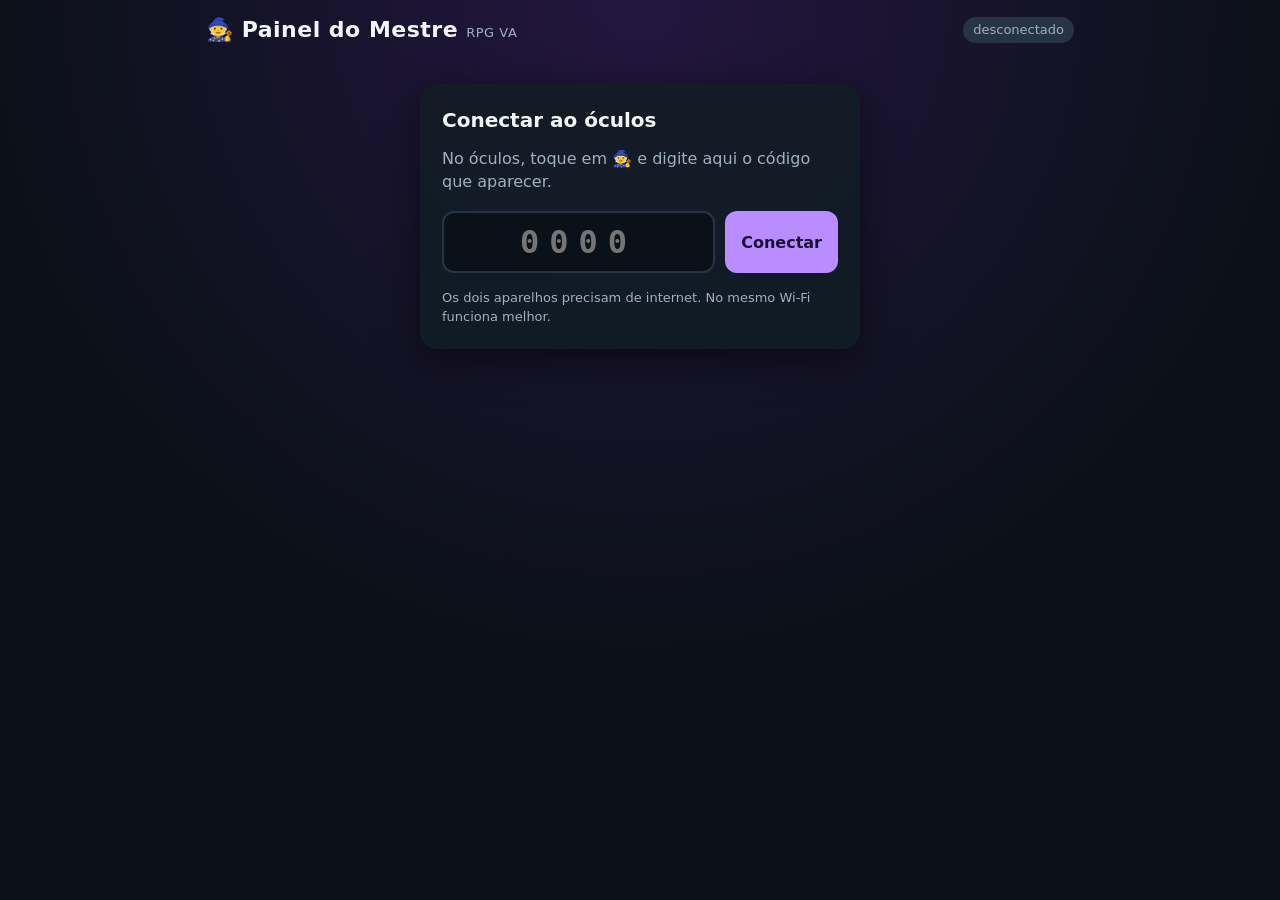
<file: mestre.html>
<!DOCTYPE html>
<html lang="pt-BR">
<head>
<meta charset="utf-8">
<meta name="viewport" content="width=device-width,initial-scale=1,viewport-fit=cover">
<meta name="theme-color" content="#0b1118">
<title>Painel do Mestre</title>
<link rel="stylesheet" href="css/style.css">
<link rel="stylesheet" href="css/mestre.css">
</head>
<body class="mestre">
<header>
  <h1>🧙 Painel do Mestre <small>RPG VA</small></h1>
  <span id="estado" class="selo">desconectado</span>
</header>

<main>
  <section id="entrar" class="cartao">
    <h2>Conectar ao óculos</h2>
    <p class="sub">No óculos, toque em <b>🧙</b> e digite aqui o código que aparecer.</p>
    <form id="form">
      <input id="codigo" inputmode="numeric" pattern="[0-9]{4}" maxlength="4" placeholder="0000" autocomplete="off" required>
      <button type="submit">Conectar</button>
    </form>
    <p id="erro" role="alert"></p>
    <p class="dica">Os dois aparelhos precisam de internet. No mesmo Wi-Fi funciona melhor.</p>
  </section>

  <section id="painel" hidden>
    <div class="tela">
      <video id="video" playsinline autoplay muted></video>
      <div id="semVideo">esperando a imagem do óculos…</div>
    </div>

    <div class="info" id="info">—</div>

    <div class="grupo">
      <h3>Mostrar no óculos</h3>
      <div class="botoes">
        <button class="alternar" data-chave="grade">▦ Grade</button>
        <button class="alternar" data-chave="numeros">🔢 Números das casas</button>
      </div>
    </div>

    <div class="grupo">
      <h3>Mensagem para o jogador</h3>
      <div class="botoes">
        <button class="rapida">⚠ Cuidado!</button>
        <button class="rapida">👁 Você sente algo estranho…</button>
        <button class="rapida">🎲 Role um dado</button>
        <button class="rapida">✨ Algo mágico está perto</button>
      </div>
      <form id="formMsg" class="linha">
        <input id="msg" maxlength="60" placeholder="Escreva uma mensagem…" autocomplete="off">
        <button type="submit">Enviar</button>
      </form>
    </div>

    <p class="dica">Em breve aqui: sortear caminho e armadilhas, tabela dado → monstro, chamar o Mago Louco.</p>
    <button id="btDesconectar" class="secundario">Desconectar</button>
  </section>
</main>

<script type="module" src="js/mestre.js"></script>
</body>
</html>
</file>
<file: css/style.css>
:root {
  --bg: #0b1118; --painel: rgba(18, 28, 38, .94); --texto: #f2f6fa; --fraco: #9fb0c0;
  --destaque: #b98cff; --destaque-escuro: #1d0f33; --erro: #ff6b7a;
}
* { box-sizing: border-box; }
html, body { margin: 0; height: 100%; background: var(--bg); color: var(--texto);
  font: 16px/1.45 system-ui, -apple-system, "Segoe UI", sans-serif; overflow: hidden; }
#tela { position: fixed; inset: 0; width: 100%; height: 100%; display: block; touch-action: none; }

#inicio, #ajustes, #painelSala { position: fixed; inset: 0; display: flex; align-items: center; justify-content: center;
  padding: 16px; z-index: 5; overflow: auto; }
#inicio { background: radial-gradient(circle at 50% 30%, #241640 0, var(--bg) 70%); }
#ajustes, #painelSala { background: rgba(0, 0, 0, .35); }
[hidden] { display: none !important; }

.cartao { width: min(440px, 100%); background: var(--painel); border-radius: 18px; padding: 22px;
  box-shadow: 0 10px 40px rgba(0, 0, 0, .5); }
h1 { margin: 0; font-size: 30px; letter-spacing: .5px; }
h1 small { font-size: 13px; color: var(--fraco); font-weight: 500; }
h2 { margin: 0 0 12px; font-size: 20px; }
.sub { margin: 4px 0 18px; color: var(--fraco); }
.dica { margin: 16px 0 0; font-size: 13px; color: var(--fraco); }
#erro { color: var(--erro); margin: 10px 0 0; min-height: 0; }
#erro:empty { display: none; }

button { font: inherit; font-weight: 600; border: 0; border-radius: 12px; padding: 12px 16px;
  background: var(--destaque); color: var(--destaque-escuro); cursor: pointer; }
button:active { transform: scale(.97); }
button.grande { width: 100%; padding: 16px; font-size: 18px; }
button.secundario { background: #263445; color: var(--texto); }
#inicio button { display: block; width: 100%; margin-top: 10px; }
.opcao { display: flex; gap: 10px; align-items: center; margin-top: 14px; cursor: pointer; }
.opcao input { width: 20px; height: 20px; accent-color: var(--destaque); }
.linha { display: flex; gap: 10px; margin-top: 16px; }
.linha button { flex: 1; }

#barra { position: fixed; top: max(10px, env(safe-area-inset-top)); right: max(10px, env(safe-area-inset-right));
  z-index: 4; display: flex; gap: 8px; }
#barra button { width: 48px; height: 48px; padding: 0; font-size: 22px; background: rgba(18, 28, 38, .8); color: var(--texto); }
#barra button.ligado { background: var(--destaque); color: var(--destaque-escuro); }

.controle { margin: 10px 0; }
.controle label { display: flex; justify-content: space-between; font-size: 14px; color: var(--fraco); }
.controle input[type=range] { width: 100%; accent-color: var(--destaque); }

.codigo { font: 800 56px ui-monospace, monospace; letter-spacing: 14px; text-align: center; color: var(--destaque);
  background: #0b1118; border-radius: 14px; padding: 10px 0 10px 14px; margin: 6px 0; }
#salaEstado { text-align: center; color: var(--fraco); margin: 8px 0; }
#salaEstado.ok { color: #7dffae; }
#salaEstado.ruim { color: var(--erro); }
.link { display: block; font-size: 13px; color: var(--fraco); word-break: break-all; text-align: center; }
</file>
<file: css/mestre.css>
body.mestre { overflow: auto; background: radial-gradient(circle at 50% 0, #241640 0, var(--bg) 60%) fixed; }
body.mestre header { display: flex; align-items: center; justify-content: space-between; gap: 12px;
  padding: 14px 16px; max-width: 900px; margin: 0 auto; }
body.mestre h1 { font-size: 22px; }
body.mestre main { max-width: 900px; margin: 0 auto; padding: 0 16px 32px; }
body.mestre .cartao { margin: 24px auto; }
.selo { font-size: 13px; padding: 4px 10px; border-radius: 99px; background: #263445; color: var(--fraco); white-space: nowrap; }
.selo.ok { background: #1f5f3a; color: #c9ffdc; }
.selo.erro { background: #5f1f2a; color: #ffd0d6; }

#form { display: flex; gap: 10px; margin-top: 12px; }
#codigo { flex: 1; min-width: 0; font: 700 32px ui-monospace, monospace; letter-spacing: 10px; text-align: center;
  padding: 10px; border-radius: 12px; border: 2px solid #263445; background: #0b1118; color: var(--texto); }
#codigo:focus { outline: none; border-color: var(--destaque); }

.tela { position: relative; background: #000; border-radius: 14px; overflow: hidden; aspect-ratio: 16 / 9; }
.tela video { width: 100%; height: 100%; object-fit: contain; display: block; }
#semVideo { position: absolute; inset: 0; display: flex; align-items: center; justify-content: center; color: var(--fraco); }
.info { margin: 10px 2px; color: var(--fraco); font-size: 14px; }

.grupo { background: var(--painel); border-radius: 14px; padding: 14px; margin-top: 12px; }
.grupo h3 { margin: 0 0 10px; font-size: 15px; color: var(--fraco); font-weight: 600; }
.botoes { display: flex; flex-wrap: wrap; gap: 8px; }
.botoes button { background: #263445; color: var(--texto); }
.botoes button.ligado { background: var(--destaque); color: var(--destaque-escuro); }
.linha input { flex: 1; min-width: 0; font: inherit; padding: 12px; border-radius: 12px; border: 2px solid #263445;
  background: #0b1118; color: var(--texto); }
#btDesconectar { margin-top: 16px; }
</file>
